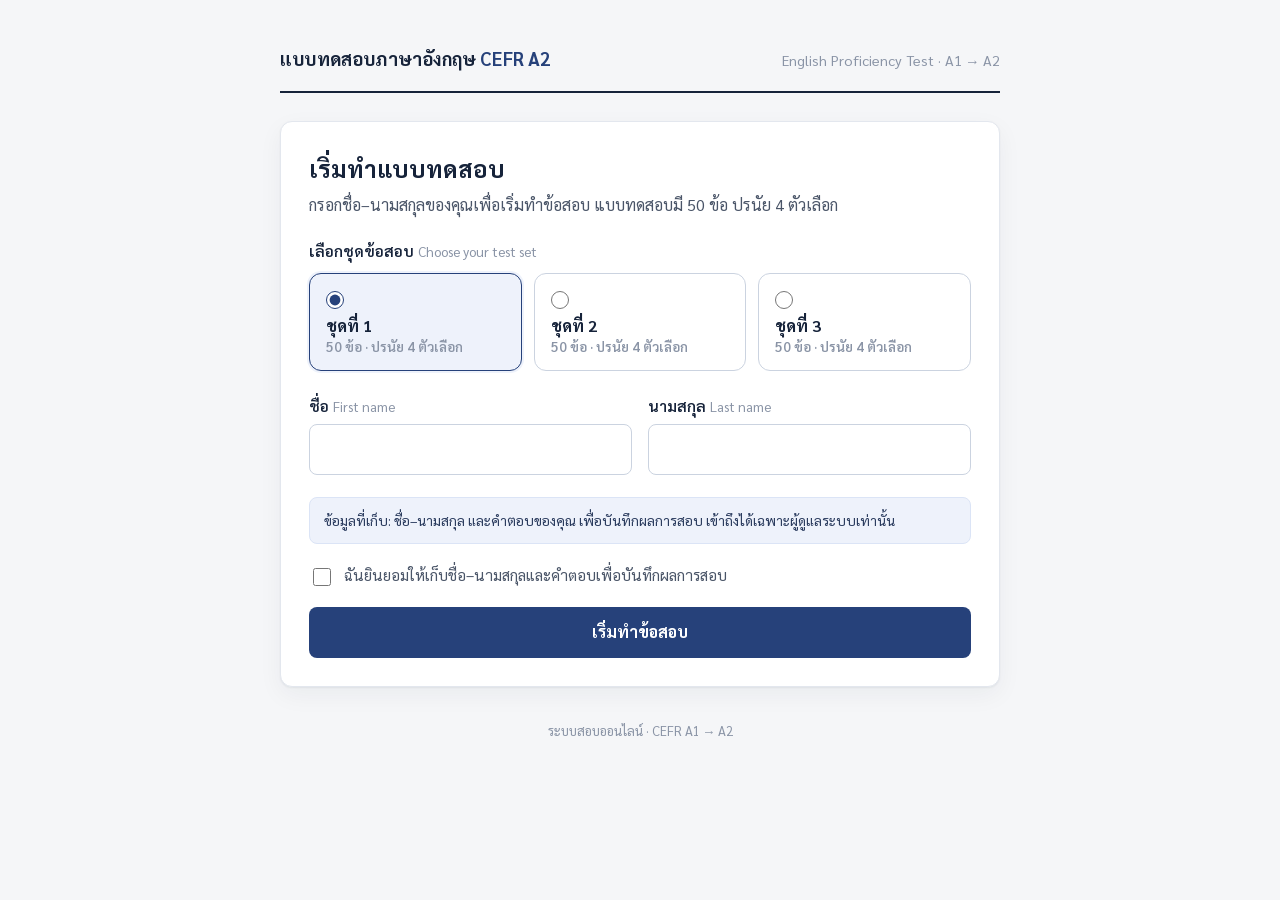
<file: index.html>
<!DOCTYPE html>
<html lang="th">
<head>
  <meta charset="UTF-8">
  <meta name="viewport" content="width=device-width, initial-scale=1">
  <title>แบบทดสอบภาษาอังกฤษ CEFR A2</title>
  <link rel="preconnect" href="https://fonts.googleapis.com">
  <link rel="preconnect" href="https://fonts.gstatic.com" crossorigin>
  <link href="https://fonts.googleapis.com/css2?family=Sarabun:wght@400;600;700&display=swap" rel="stylesheet">
  <link rel="stylesheet" href="assets/css/style.css?v=7">
</head>
<body data-page="start">
  <div class="wrap">
    <header class="masthead">
      <div class="brand">แบบทดสอบภาษาอังกฤษ <span>CEFR A2</span></div>
      <div class="sub">English Proficiency Test · A1 → A2</div>
    </header>

    <div class="panel">
      <h1>เริ่มทำแบบทดสอบ</h1>
      <p class="lead">กรอกชื่อ–นามสกุลของคุณเพื่อเริ่มทำข้อสอบ แบบทดสอบมี 50 ข้อ ปรนัย 4 ตัวเลือก</p>

      <div id="start-error" class="error-msg" hidden></div>

      <div class="field" id="set-field">
        <label>เลือกชุดข้อสอบ <span class="hint">Choose your test set</span></label>
        <div class="set-choices" id="set-choices">
          <label class="set-choice">
            <input type="radio" name="exam_set" value="Set 1" checked>
            <span class="set-check"></span>
            <span class="set-info">
              <span class="set-name">ชุดที่ 1</span>
              <span class="set-desc">50 ข้อ · ปรนัย 4 ตัวเลือก</span>
            </span>
          </label>
          <label class="set-choice">
            <input type="radio" name="exam_set" value="Set 2">
            <span class="set-check"></span>
            <span class="set-info">
              <span class="set-name">ชุดที่ 2</span>
              <span class="set-desc">50 ข้อ · ปรนัย 4 ตัวเลือก</span>
            </span>
          </label>
          <label class="set-choice">
            <input type="radio" name="exam_set" value="Set 3">
            <span class="set-check"></span>
            <span class="set-info">
              <span class="set-name">ชุดที่ 3</span>
              <span class="set-desc">50 ข้อ · ปรนัย 4 ตัวเลือก</span>
            </span>
          </label>
        </div>
      </div>

      <div class="row-2">
        <div class="field">
          <label for="first-name">ชื่อ <span class="hint">First name</span></label>
          <input type="text" id="first-name" autocomplete="given-name" required>
        </div>
        <div class="field">
          <label for="last-name">นามสกุล <span class="hint">Last name</span></label>
          <input type="text" id="last-name" autocomplete="family-name" required>
        </div>
      </div>

      <div class="notice">
        ข้อมูลที่เก็บ: ชื่อ–นามสกุล และคำตอบของคุณ เพื่อบันทึกผลการสอบ เข้าถึงได้เฉพาะผู้ดูแลระบบเท่านั้น
      </div>

      <div class="field consent">
        <input type="checkbox" id="consent">
        <label for="consent" style="font-weight:400;margin:0">ฉันยินยอมให้เก็บชื่อ–นามสกุลและคำตอบเพื่อบันทึกผลการสอบ</label>
      </div>

      <button class="btn btn-block" id="start-btn">เริ่มทำข้อสอบ</button>
    </div>

    <p class="foot">ระบบสอบออนไลน์ · CEFR A1 → A2</p>
  </div>

  <script src="config.js?v=7"></script>
  <script src="assets/js/api.js?v=7"></script>
  <script src="assets/js/exam.js?v=7"></script>
</body>
</html>
</file>
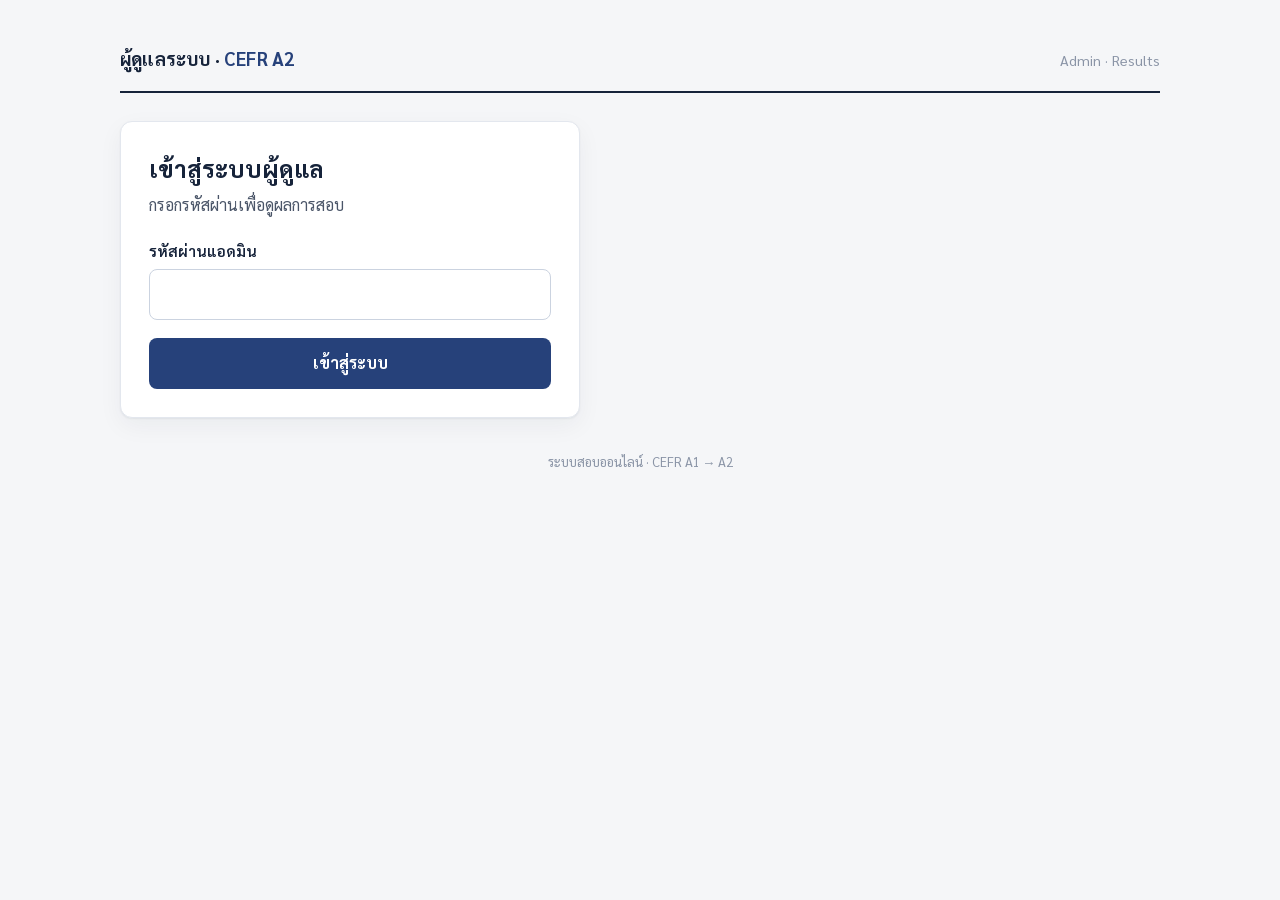
<file: admin.html>
<!DOCTYPE html>
<html lang="th">
<head>
  <meta charset="UTF-8">
  <meta name="viewport" content="width=device-width, initial-scale=1">
  <title>หน้าผู้ดูแลระบบ · CEFR A2</title>
  <link rel="preconnect" href="https://fonts.googleapis.com">
  <link rel="preconnect" href="https://fonts.gstatic.com" crossorigin>
  <link href="https://fonts.googleapis.com/css2?family=Sarabun:wght@400;600;700&display=swap" rel="stylesheet">
  <link rel="stylesheet" href="assets/css/style.css?v=7">
</head>
<body data-page="admin">
  <div class="wrap wrap-wide">
    <header class="masthead">
      <div class="brand">ผู้ดูแลระบบ · <span>CEFR A2</span></div>
      <div class="sub">Admin · Results</div>
    </header>

    <!-- ประตูใส่รหัส -->
    <div class="panel" id="gate" style="max-width:460px">
      <h1>เข้าสู่ระบบผู้ดูแล</h1>
      <p class="lead">กรอกรหัสผ่านเพื่อดูผลการสอบ</p>
      <div id="login-error" class="error-msg" hidden></div>
      <div class="field">
        <label for="pass-input">รหัสผ่านแอดมิน</label>
        <input type="password" id="pass-input" autocomplete="current-password">
      </div>
      <button class="btn btn-block" id="login-btn">เข้าสู่ระบบ</button>
    </div>

    <!-- แดชบอร์ด -->
    <div id="dashboard" hidden>
      <div class="stats">
        <div class="stat"><div class="k">จำนวนผู้สอบ</div><div class="v" id="stat-count">0</div></div>
        <div class="stat"><div class="k">คะแนนเฉลี่ย</div><div class="v" id="stat-avg">–</div></div>
        <div class="stat"><div class="k">ผ่านเกณฑ์</div><div class="v" id="stat-pass">–</div></div>
      </div>

      <div class="toolbar">
        <input type="text" id="filter-text" class="grow" placeholder="ค้นหาชื่อ–นามสกุล">
        <select id="filter-set"></select>
        <span class="spacer"></span>
        <button class="btn btn-ghost" id="view-keys-btn">📋 ดูเฉลยข้อสอบ</button>
        <button class="btn btn-ghost" id="export-btn">ดาวน์โหลด CSV</button>
      </div>

      <div class="table-wrap">
        <table>
          <thead>
            <tr>
              <th>เวลา</th><th>ชื่อ–นามสกุล</th><th>ชุด</th>
              <th class="num">คะแนน</th><th class="num">%</th><th>ผล</th>
              <th style="text-align:center">ตรวจคำตอบ</th>
            </tr>
          </thead>
          <tbody id="results-body"></tbody>
        </table>
        <div class="empty" id="empty" hidden>ยังไม่มีผลการสอบ</div>
      </div>
    </div>

    <!-- Modal ดูตารางเฉลยข้อสอบ (Answer Keys) -->
    <div id="keys-modal" class="modal-overlay" hidden>
      <div class="modal-content">
        <div class="modal-head">
          <h3>📋 ตารางเฉลยข้อสอบ (Answer Keys)</h3>
          <button class="btn btn-ghost btn-sm close-modal-btn" data-target="keys-modal">✕</button>
        </div>
        <div class="modal-body">
          <div class="key-tabs" id="key-tabs">
            <button class="key-tab active" data-set="Set 1">ชุดที่ 1</button>
            <button class="key-tab" data-set="Set 2">ชุดที่ 2</button>
            <button class="key-tab" data-set="Set 3">ชุดที่ 3</button>
          </div>
          <div id="keys-content"></div>
        </div>
        <div class="modal-foot">
          <button class="btn close-modal-btn" data-target="keys-modal">ปิดหน้าต่าง</button>
        </div>
      </div>
    </div>

    <!-- Modal ดูผลตรวจคำตอบรายคน (Student Inspect) -->
    <div id="inspect-modal" class="modal-overlay" hidden>
      <div class="modal-content">
        <div class="modal-head">
          <h3 id="inspect-title">🔍 ตรวจคำตอบรายข้อ</h3>
          <button class="btn btn-ghost btn-sm close-modal-btn" data-target="inspect-modal">✕</button>
        </div>
        <div class="modal-body">
          <div id="inspect-summary" class="inspect-summary"></div>
          <div id="inspect-content"></div>
        </div>
        <div class="modal-foot">
          <button class="btn close-modal-btn" data-target="inspect-modal">ปิดหน้าต่าง</button>
        </div>
      </div>
    </div>

    <p class="foot">ระบบสอบออนไลน์ · CEFR A1 → A2</p>
  </div>

  <script src="config.js?v=7"></script>
  <script src="assets/js/api.js?v=7"></script>
  <script src="assets/js/admin.js?v=7"></script>
</body>
</html>
</file>
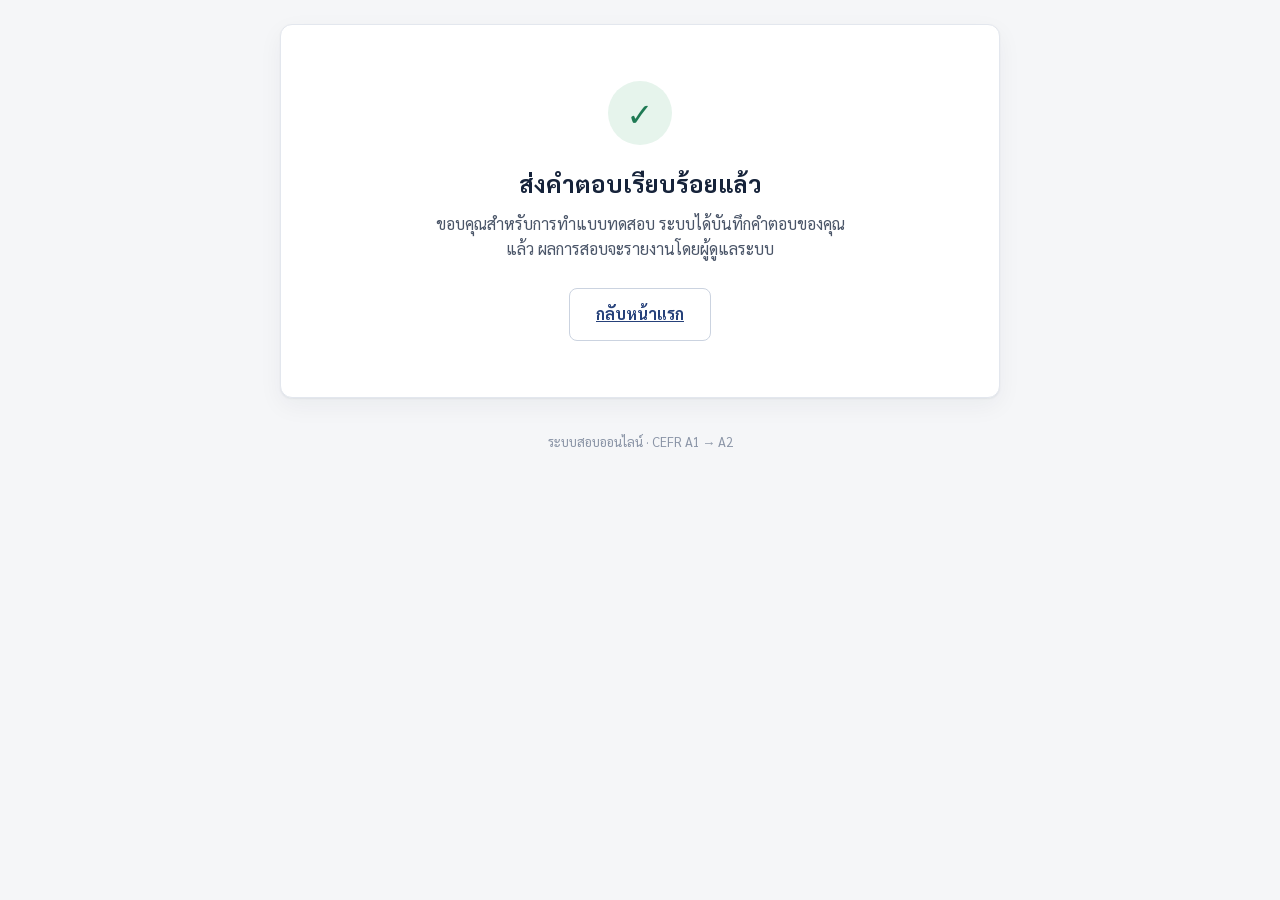
<file: done.html>
<!DOCTYPE html>
<html lang="th">
<head>
  <meta charset="UTF-8">
  <meta name="viewport" content="width=device-width, initial-scale=1">
  <title>ส่งคำตอบเรียบร้อย · CEFR A2</title>
  <link rel="preconnect" href="https://fonts.googleapis.com">
  <link rel="preconnect" href="https://fonts.gstatic.com" crossorigin>
  <link href="https://fonts.googleapis.com/css2?family=Sarabun:wght@400;600;700&display=swap" rel="stylesheet">
  <link rel="stylesheet" href="assets/css/style.css?v=7">
</head>
<body>
  <div class="wrap">
    <div class="panel done-wrap">
      <div class="done-mark">&#10003;</div>
      <h1 id="done-title">ส่งคำตอบเรียบร้อยแล้ว</h1>
      <p id="done-desc">ขอบคุณสำหรับการทำแบบทดสอบ ระบบได้บันทึกคำตอบของคุณแล้ว ผลการสอบจะรายงานโดยผู้ดูแลระบบ</p>

      <div id="score-box" class="score-card" hidden style="margin: 24px auto 28px; max-width: 420px; background: #fafbfc; border: 1px solid var(--line-strong); border-radius: var(--radius); padding: 20px 24px; text-align: left;">
        <div style="font-size: 0.9rem; color: var(--ink-faint); margin-bottom: 12px; font-weight: 700; border-bottom: 1px solid var(--line); padding-bottom: 8px; display: flex; justify-content: space-between; align-items: center;">
          <span>📊 สรุปผลการทดสอบ</span>
          <span id="score-status" class="badge">–</span>
        </div>
        <div style="display: flex; justify-content: space-between; align-items: baseline; margin-bottom: 8px;">
          <span style="color: var(--ink-soft); font-size: 0.98rem;">คะแนนที่ได้:</span>
          <span style="font-size: 1.4rem; font-weight: 700; color: var(--ink);" id="score-val">–</span>
        </div>
        <div style="display: flex; justify-content: space-between; align-items: baseline;">
          <span style="color: var(--ink-soft); font-size: 0.98rem;">คิดเป็นร้อยละ:</span>
          <span style="font-size: 1.1rem; font-weight: 700; color: var(--ink-soft);" id="score-pct">–</span>
        </div>
      </div>

      <a class="btn btn-ghost" href="index.html">กลับหน้าแรก</a>
    </div>
    <p class="foot">ระบบสอบออนไลน์ · CEFR A1 → A2</p>
  </div>

  <script src="config.js?v=7"></script>
  <script>
    (function () {
      const cfg = window.EXAM_CONFIG;
      const resText = sessionStorage.getItem('exam_result');
      console.log('EXAM_CONFIG:', cfg);
      console.log('exam_result from sessionStorage:', resText);
      if (resText && cfg && cfg.SHOW_SCORE_AFTER_SUBMIT) {
        try {
          const res = JSON.parse(resText);
          if (res && res.score !== undefined) {
            document.getElementById('score-val').textContent = res.score + ' / ' + res.total + ' คะแนน';
            document.getElementById('score-pct').textContent = res.percent + '%';

            const badge = document.getElementById('score-status');
            const passPercent = cfg.PASS_PERCENT || 60;
            const isPass = res.percent >= passPercent || res.result === 'PASS';
            badge.textContent = isPass ? 'ผ่านเกณฑ์ (PASS)' : 'ไม่ผ่านเกณฑ์ (FAIL)';
            badge.className = 'badge ' + (isPass ? 'pass' : 'fail');

            document.getElementById('score-box').hidden = false;
            document.getElementById('done-desc').textContent = 'ขอบคุณสำหรับการทำแบบทดสอบ ระบบได้บันทึกคำตอบและประเมินผลของคุณเรียบร้อยแล้ว';
          } else {
            console.warn('Backend did not return score details. Make sure Google Apps Script Web App is deployed as a New Version.');
          }
        } catch (e) {
          console.error(e);
        }
      }
    })();
  </script>
</body>
</html>
</file>
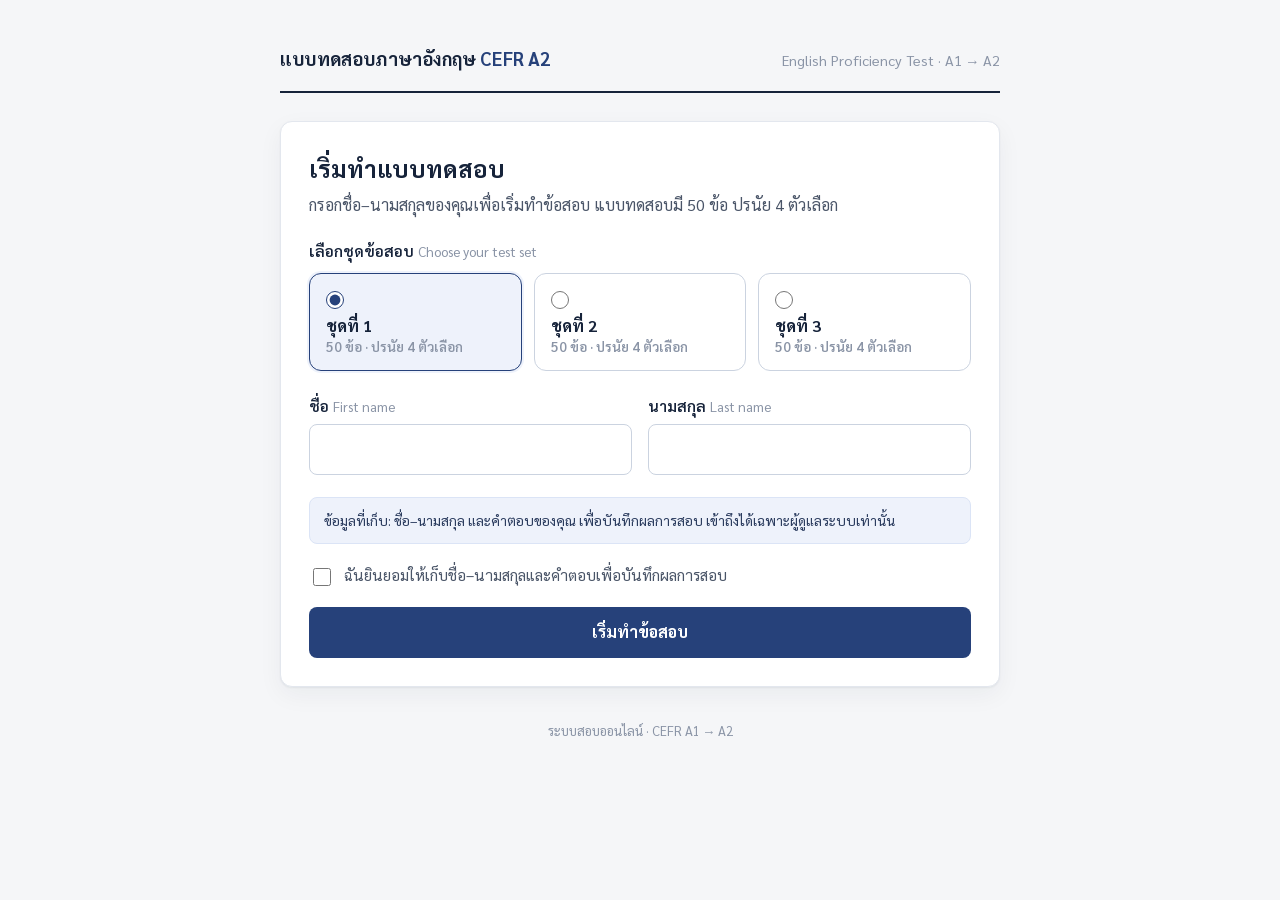
<file: exam.html>
<!DOCTYPE html>
<html lang="th">
<head>
  <meta charset="UTF-8">
  <meta name="viewport" content="width=device-width, initial-scale=1">
  <title>ทำข้อสอบ · CEFR A2</title>
  <link rel="preconnect" href="https://fonts.googleapis.com">
  <link rel="preconnect" href="https://fonts.gstatic.com" crossorigin>
  <link href="https://fonts.googleapis.com/css2?family=Sarabun:wght@400;600;700&display=swap" rel="stylesheet">
  <link rel="stylesheet" href="assets/css/style.css?v=7">
</head>
<body data-page="exam">
  <div class="wrap">
    <div class="exam-bar">
      <div class="exam-meta">
        <span>ผู้สอบ: <strong id="exam-name">–</strong> · ชุด <strong id="exam-set">–</strong></span>
        <span id="timer" class="timer" hidden></span>
        <span id="progress-text">ตอบแล้ว 0 / 0 ข้อ</span>
      </div>
      <div class="track"><span id="progress-bar"></span></div>
    </div>

    <div id="exam-error" class="error-msg" hidden style="margin-top:16px"></div>

    <div id="questions"></div>

    <div class="submit-row">
      <button class="btn" id="submit-btn">ส่งคำตอบ</button>
    </div>

    <p class="foot">ตรวจคำตอบให้ครบก่อนกดส่ง · เมื่อส่งแล้วจะไม่สามารถแก้ไขได้</p>
  </div>

  <script src="config.js?v=7"></script>
  <script src="assets/js/api.js?v=7"></script>
  <script src="assets/js/exam.js?v=7"></script>
</body>
</html>
</file>
<file: assets/css/style.css>
/* ===== CEFR A2 Exam — calm, official, focused ===== */
:root {
  --paper: #f5f6f8;
  --card: #ffffff;
  --ink: #16233a;
  --ink-soft: #4a5568;
  --ink-faint: #8a94a6;
  --line: #e3e7ee;
  --line-strong: #cbd3e0;
  --accent: #26417a;
  --accent-soft: #eef2fb;
  --pass: #1f7a54;
  --pass-soft: #e6f4ec;
  --fail: #a83232;
  --fail-soft: #fbecec;
  --warn: #9a5b12;
  --warn-soft: #fdf2e2;
  --radius: 12px;
  --shadow: 0 1px 2px rgba(22, 35, 58, .06), 0 8px 24px rgba(22, 35, 58, .05);
}

* { box-sizing: border-box; }

html { -webkit-text-size-adjust: 100%; }

body {
  margin: 0;
  font-family: "Sarabun", system-ui, -apple-system, "Segoe UI", sans-serif;
  color: var(--ink);
  background: var(--paper);
  line-height: 1.55;
  font-size: 16px;
}

.wrap { max-width: 760px; margin: 0 auto; padding: 24px 20px 64px; }
.wrap-wide { max-width: 1080px; }

/* ---------- header ---------- */
.masthead {
  display: flex; align-items: baseline; gap: 12px;
  padding: 20px 0 18px; border-bottom: 2px solid var(--ink);
  margin-bottom: 28px; flex-wrap: wrap;
}
.masthead .brand { font-weight: 700; font-size: 1.15rem; letter-spacing: .01em; }
.masthead .brand span { color: var(--accent); }
.masthead .sub { color: var(--ink-faint); font-size: .9rem; margin-left: auto; }

/* ---------- cards / panels ---------- */
.panel {
  background: var(--card); border: 1px solid var(--line);
  border-radius: var(--radius); box-shadow: var(--shadow);
  padding: 28px;
}
.panel + .panel { margin-top: 20px; }

h1 { font-size: 1.5rem; margin: 0 0 6px; font-weight: 700; }
.lead { color: var(--ink-soft); margin: 0 0 22px; }

/* ---------- form ---------- */
.field { margin-bottom: 18px; }
.field label { display: block; font-weight: 600; margin-bottom: 6px; font-size: .95rem; }
.field .hint { color: var(--ink-faint); font-weight: 400; font-size: .85rem; }

/* ---------- test set cards ---------- */
.set-choices {
  display: grid;
  grid-template-columns: repeat(3, 1fr);
  gap: 12px;
  margin-top: 10px;
}
@media (max-width: 640px) {
  .set-choices { grid-template-columns: 1fr; }
}
.set-choice {
  display: flex;
  align-items: flex-start;
  gap: 12px;
  padding: 14px 16px;
  border: 1px solid var(--line-strong);
  border-radius: var(--radius);
  background: #fff;
  cursor: pointer;
  transition: all .15s ease;
  position: relative;
}
.set-choice:hover {
  border-color: var(--accent);
  background: var(--accent-soft);
}
.set-choice input[type="radio"] {
  margin: 3px 0 0;
  flex: none;
  width: 18px;
  height: 18px;
  accent-color: var(--accent);
}
.set-choice:has(input:checked) {
  border-color: var(--accent);
  background: var(--accent-soft);
  box-shadow: 0 0 0 2px var(--accent-soft);
}
.set-info {
  display: flex;
  flex-direction: column;
  gap: 3px;
}
.set-name {
  font-weight: 700;
  font-size: 1.02rem;
  color: var(--ink);
  line-height: 1.2;
}
.set-desc {
  font-size: .84rem;
  color: var(--ink-faint);
  line-height: 1.3;
}

input[type="text"], input[type="password"], select {
  width: 100%; padding: 12px 14px; font: inherit; color: var(--ink);
  background: #fff; border: 1px solid var(--line-strong); border-radius: 8px;
  transition: border-color .15s, box-shadow .15s;
}
input:focus, select:focus {
  outline: none; border-color: var(--accent);
  box-shadow: 0 0 0 3px var(--accent-soft);
}

.row-2 { display: grid; grid-template-columns: 1fr 1fr; gap: 16px; }
@media (max-width: 560px) { .row-2 { grid-template-columns: 1fr; } }

.consent { display: flex; gap: 10px; align-items: flex-start; font-size: .92rem; color: var(--ink-soft); }
.consent input { margin-top: 4px; flex: none; width: 18px; height: 18px; accent-color: var(--accent); }

.notice {
  background: var(--accent-soft); border: 1px solid #dbe4f6; color: #2a3b5e;
  border-radius: 8px; padding: 12px 14px; font-size: .86rem; margin: 4px 0 20px;
}

/* ---------- buttons ---------- */
.btn {
  display: inline-flex; align-items: center; justify-content: center; gap: 8px;
  padding: 13px 26px; font: inherit; font-weight: 700; cursor: pointer;
  background: var(--accent); color: #fff; border: none; border-radius: 8px;
  transition: background .15s, transform .05s;
}
.btn:hover { background: #1d3562; }
.btn:active { transform: translateY(1px); }
.btn:disabled { background: var(--line-strong); cursor: default; }
.btn-ghost {
  background: #fff; color: var(--accent); border: 1px solid var(--line-strong);
}
.btn-ghost:hover { background: var(--accent-soft); }
.btn-block { width: 100%; }

/* ---------- error / status ---------- */
.error-msg {
  color: var(--fail); background: var(--fail-soft); border: 1px solid #f0d0d0;
  padding: 10px 14px; border-radius: 8px; font-size: .9rem; margin-bottom: 16px;
}
.error-block { color: var(--fail); text-align: center; padding: 40px 0; }

/* ---------- exam progress ---------- */
.exam-bar {
  position: sticky; top: 0; z-index: 10; background: var(--paper);
  padding: 12px 0 10px; border-bottom: 1px solid var(--line);
}
.exam-meta { display: flex; justify-content: space-between; gap: 12px; font-size: .88rem; color: var(--ink-soft); margin-bottom: 8px; flex-wrap: wrap; }
.exam-meta strong { color: var(--ink); }
.timer { font-weight: 700; color: var(--warn); }
.track { height: 6px; background: var(--line); border-radius: 999px; overflow: hidden; }
.track > span { display: block; height: 100%; width: 0; background: var(--accent); transition: width .25s ease; }

/* ---------- question cards ---------- */
.q-card {
  background: var(--card); border: 1px solid var(--line); border-radius: var(--radius);
  padding: 20px 22px; margin-top: 16px; scroll-margin-top: 90px;
}
.q-card.unanswered { border-color: var(--warn); box-shadow: 0 0 0 3px var(--warn-soft); }
.q-head { display: flex; gap: 12px; margin-bottom: 14px; }
.q-no {
  flex: none; width: 30px; height: 30px; border-radius: 8px;
  background: var(--ink); color: #fff; font-weight: 700; font-size: .9rem;
  display: grid; place-items: center;
}
.q-text { margin: 3px 0; font-size: 1.05rem; }

.opts { display: grid; gap: 8px; }
.opt {
  display: flex; align-items: center; gap: 12px; padding: 11px 14px;
  border: 1px solid var(--line-strong); border-radius: 8px; cursor: pointer;
  transition: border-color .12s, background .12s;
}
.opt:hover { border-color: var(--accent); background: var(--accent-soft); }
.opt input { position: absolute; opacity: 0; width: 0; height: 0; }
.opt-letter {
  flex: none; width: 26px; height: 26px; border-radius: 6px; display: grid; place-items: center;
  border: 1px solid var(--line-strong); font-weight: 700; font-size: .85rem; color: var(--ink-soft);
  transition: all .12s;
}
.opt input:checked ~ .opt-letter { background: var(--accent); border-color: var(--accent); color: #fff; }
.opt:has(input:checked) { border-color: var(--accent); background: var(--accent-soft); }
.opt input:focus-visible ~ .opt-letter { box-shadow: 0 0 0 3px var(--accent-soft); }
.opt-text { font-size: 1rem; }

.submit-row { margin-top: 26px; display: flex; justify-content: flex-end; }

/* ---------- done page ---------- */
.done-wrap { text-align: center; padding: 56px 28px; }
.done-mark {
  width: 64px; height: 64px; border-radius: 50%; margin: 0 auto 20px;
  background: var(--pass-soft); color: var(--pass); display: grid; place-items: center;
  font-size: 2rem; font-weight: 700;
}
.done-wrap h1 { margin-bottom: 10px; }
.done-wrap p { color: var(--ink-soft); margin: 0 auto 26px; max-width: 420px; }

/* ---------- admin ---------- */
.stats { display: grid; grid-template-columns: repeat(3, 1fr); gap: 14px; margin-bottom: 20px; }
@media (max-width: 560px) { .stats { grid-template-columns: 1fr; } }
.stat {
  background: var(--card); border: 1px solid var(--line); border-radius: var(--radius); padding: 16px 18px;
}
.stat .k { color: var(--ink-faint); font-size: .82rem; margin-bottom: 4px; }
.stat .v { font-size: 1.5rem; font-weight: 700; }

.toolbar { display: flex; gap: 12px; margin-bottom: 14px; flex-wrap: wrap; align-items: center; }
.toolbar input, .toolbar select { width: auto; }
.toolbar .grow { flex: 1 1 200px; }
.toolbar .spacer { flex: 1; }

.table-wrap { background: var(--card); border: 1px solid var(--line); border-radius: var(--radius); overflow: auto; }
table { width: 100%; border-collapse: collapse; font-size: .93rem; }
th, td { text-align: left; padding: 11px 14px; border-bottom: 1px solid var(--line); white-space: nowrap; }
th { background: #fafbfc; font-weight: 700; color: var(--ink-soft); position: sticky; top: 0; }
td.num, th.num { text-align: right; font-variant-numeric: tabular-nums; }
tr:last-child td { border-bottom: none; }

.badge { display: inline-block; padding: 3px 10px; border-radius: 999px; font-size: .8rem; font-weight: 700; }
.badge.pass { background: var(--pass-soft); color: var(--pass); }
.badge.fail { background: var(--fail-soft); color: var(--fail); }

.empty { text-align: center; color: var(--ink-faint); padding: 36px 0; }

.foot { margin-top: 34px; text-align: center; color: var(--ink-faint); font-size: .82rem; }

/* ---------- modal (admin inspect & keys) ---------- */
.modal-overlay {
  position: fixed; top: 0; left: 0; width: 100%; height: 100%;
  background: rgba(15, 23, 42, 0.55); backdrop-filter: blur(4px);
  display: grid; place-items: center; z-index: 1000; padding: 20px;
}
.modal-overlay[hidden] { display: none !important; }
.modal-content {
  background: var(--card); border: 1px solid var(--line); border-radius: var(--radius);
  box-shadow: 0 20px 25px -5px rgba(0, 0, 0, 0.1), 0 8px 10px -6px rgba(0, 0, 0, 0.1);
  width: 100%; max-width: 680px; max-height: 85vh; display: flex; flex-direction: column;
}
.modal-head {
  padding: 18px 22px; border-bottom: 1px solid var(--line);
  display: flex; justify-content: space-between; align-items: center;
}
.modal-head h3 { margin: 0; font-size: 1.15rem; color: var(--ink); }
.modal-body { padding: 20px 22px; overflow-y: auto; }
.modal-foot {
  padding: 14px 22px; border-top: 1px solid var(--line); background: #fafbfc;
  display: flex; justify-content: flex-end; border-radius: 0 0 var(--radius) var(--radius);
}
.inspect-table { width: 100%; border-collapse: collapse; font-size: 0.9rem; margin-top: 10px; }
.inspect-table th, .inspect-table td { padding: 8px 12px; border-bottom: 1px solid var(--line); text-align: center; }
.inspect-table th { background: #f8fafc; font-weight: 600; color: var(--ink-soft); }
.inspect-table tr.row-correct { background: rgba(34, 197, 94, 0.05); }
.inspect-table tr.row-wrong { background: rgba(239, 68, 68, 0.06); }
.inspect-summary {
  display: flex; flex-wrap: wrap; gap: 16px; background: #f8fafc; padding: 12px 16px;
  border-radius: 8px; margin-bottom: 16px; font-size: 0.93rem; border: 1px solid var(--line);
}
.inspect-summary div { display: flex; flex-direction: column; gap: 2px; }
.inspect-summary .lbl { font-size: 0.78rem; color: var(--ink-faint); }
.inspect-summary .val { font-weight: 700; color: var(--ink); }
.key-tabs { display: flex; gap: 8px; margin-bottom: 16px; flex-wrap: wrap; }
.key-tab {
  padding: 6px 14px; border: 1px solid var(--line); background: var(--bg); border-radius: 6px;
  cursor: pointer; font-weight: 600; font-size: 0.9rem; transition: all .12s;
}
.key-tab.active { background: var(--accent); color: #fff; border-color: var(--accent); }

@media (prefers-reduced-motion: reduce) {
  * { transition: none !important; }
  html { scroll-behavior: auto; }
}
</file>
